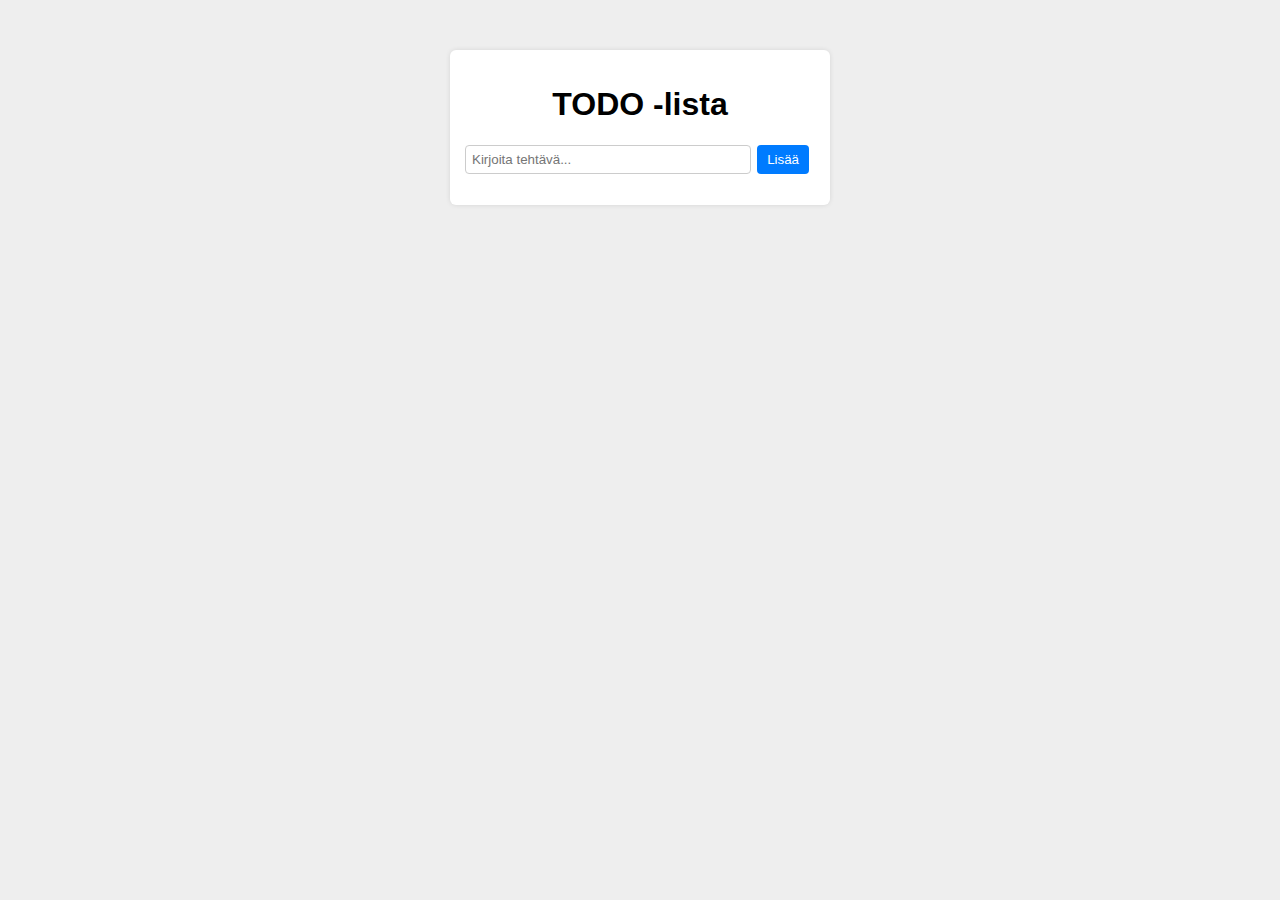
<file: Projekti 1/index.html>
<!DOCTYPE html>
<html lang="fi">
<head>
  <meta charset="UTF-8">
  <meta name="viewport" content="width=device-width, initial-scale=1.0">
  <title>TODO -lista</title>
  <link rel="stylesheet" href="style.css">
</head>
<body>
  <div class="container">
    <h1>TODO -lista</h1>
    <form id="todo-form">
      <input type="text" id="todo-input" placeholder="Kirjoita tehtävä..." />
      <button type="submit">Lisää</button>
      <p id="error-message"></p>
    </form>

    <ul id="todo-list"></ul>
  </div>

  <script src="script.js"></script>
</body>
</html>
</file>
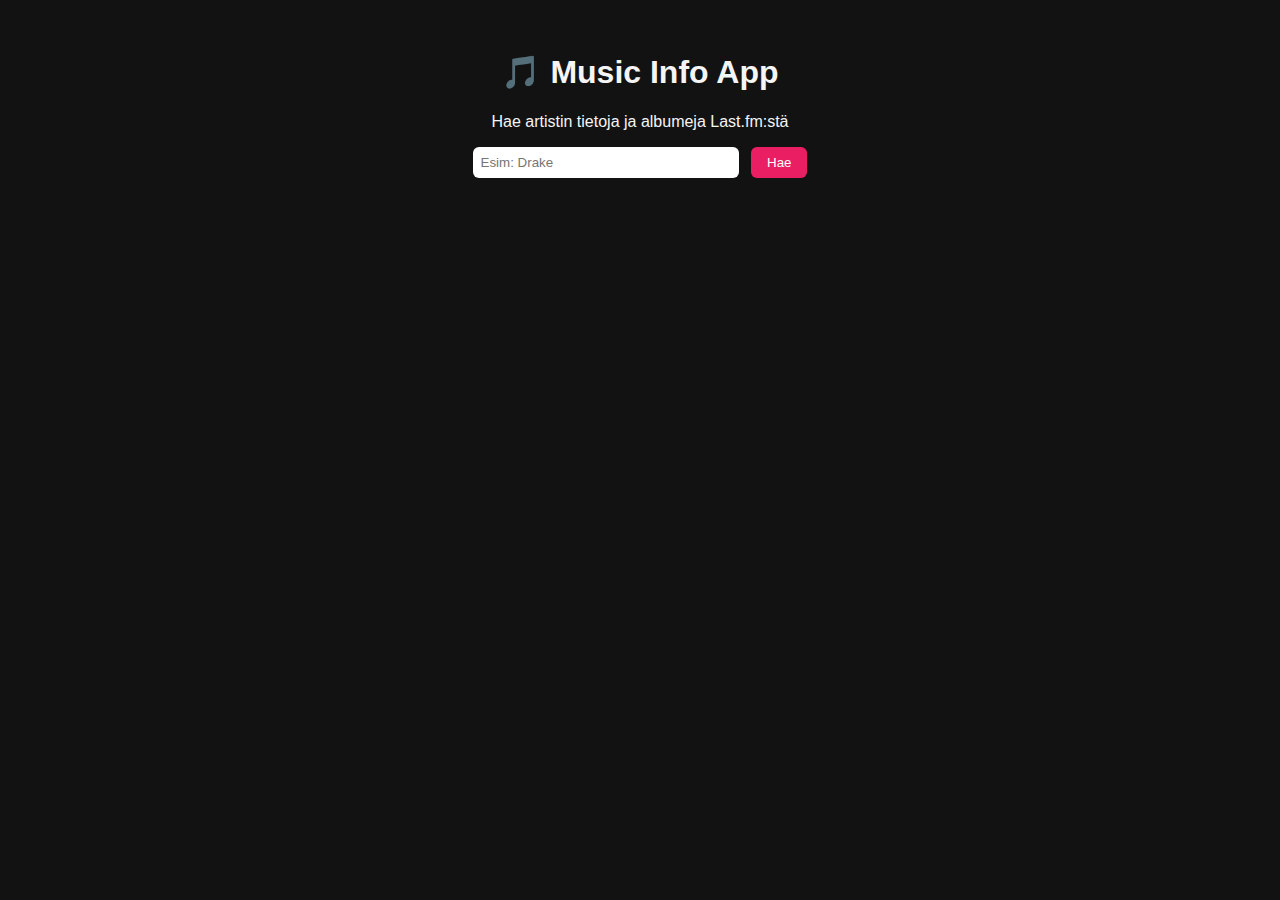
<file: Projekti 2/index.html>
<!DOCTYPE html>
<html lang="fi">
<head>
  <meta charset="UTF-8">
  <meta name="viewport" content="width=device-width, initial-scale=1.0">
  <title>Music Info App – Last.fm API</title>
  <link rel="stylesheet" href="style.css">
</head>
<body>
  <h1>🎵 Music Info App</h1>
  <p>Hae artistin tietoja ja albumeja Last.fm:stä</p>

  <!-- Käyttäjän hakukenttä ja hakupainike -->
  <input type="text" id="artistInput" placeholder="Esim: Drake">
  <button id="searchBtn">Hae</button>

  <!-- Tänne lisätään artistin tiedot dynaamisesti -->
  <div class="artist-info" id="artistInfo"></div>
  <!-- Tänne lisätään albumit dynaamisesti -->
  <div id="albums"></div>

  <script>
    // Oma API-key
    const apiKey = "9bb5d7e2f4d24efeb8dbd8be973743d8";

    // Haetaan viittaus hakupainikkeeseen ja lisätään klikkauskuuntelija
    document.getElementById("searchBtn").addEventListener("click", () => {
      const artist = document.getElementById("artistInput").value.trim();
      // Jos kenttä ei ole tyhjä, haetaan data
      if (artist) fetchArtistData(artist);
    });

    // 🧠 Funktio hakee artistin ja albumien tiedot Last.fm API:sta
    async function fetchArtistData(artist) {
      // API:n URL:t: yksi artistin tietoihin ja toinen albumeihin
      const artistUrl = `https://ws.audioscrobbler.com/2.0/?method=artist.getInfo&artist=${encodeURIComponent(artist)}&api_key=${apiKey}&format=json`;
      const albumUrl = `https://ws.audioscrobbler.com/2.0/?method=artist.getTopAlbums&artist=${encodeURIComponent(artist)}&api_key=${apiKey}&format=json`;

      try {
        // Haetaan molemmat API-kutsut samanaikaisesti 
        const [artistRes, albumRes] = await Promise.all([
          fetch(artistUrl),
          fetch(albumUrl)
        ]);

        // Muutetaan vastaukset JSON-muotoon
        const artistData = await artistRes.json();
        const albumData = await albumRes.json();

        // Kutsutaan funktioita, jotka päivittävät tiedot sivulle
        displayArtist(artistData.artist);
        displayAlbums(albumData.topalbums.album);

      } catch (err) {
        console.error(err);
        document.getElementById("artistInfo").innerHTML = "<p>Virhe haettaessa tietoja.</p>";
      }
    }

    // Näyttää artistin nimen, kuvan ja biografian
    function displayArtist(artist) {
      const infoDiv = document.getElementById("artistInfo");
      infoDiv.innerHTML = `
        <h2>${artist.name}</h2>
        <img src="${artist.image[3]['#text']}" alt="${artist.name}">
        <p>${artist.bio.summary}</p>
      `;
    }

    // Näyttää artistin suosituimmat albumit
    function displayAlbums(albums) {
      const container = document.getElementById("albums");
      container.innerHTML = ""; // Tyhjennetään vanhat tulokset

      // Näytetään vain 12 ensimmäistä albumia
      albums.slice(0, 12).forEach(album => {
        const div = document.createElement("div");
        div.classList.add("album");

        // Luodaan HTML-yksittäiselle albumille
        div.innerHTML = `
          <img src="${album.image[3]['#text']}" alt="${album.name}">
          <h3>${album.name}</h3>
          <p>${album.playcount} kuuntelua</p>
        `;

        container.appendChild(div);
      });
    }
  </script>
</body>
</html>
</file>
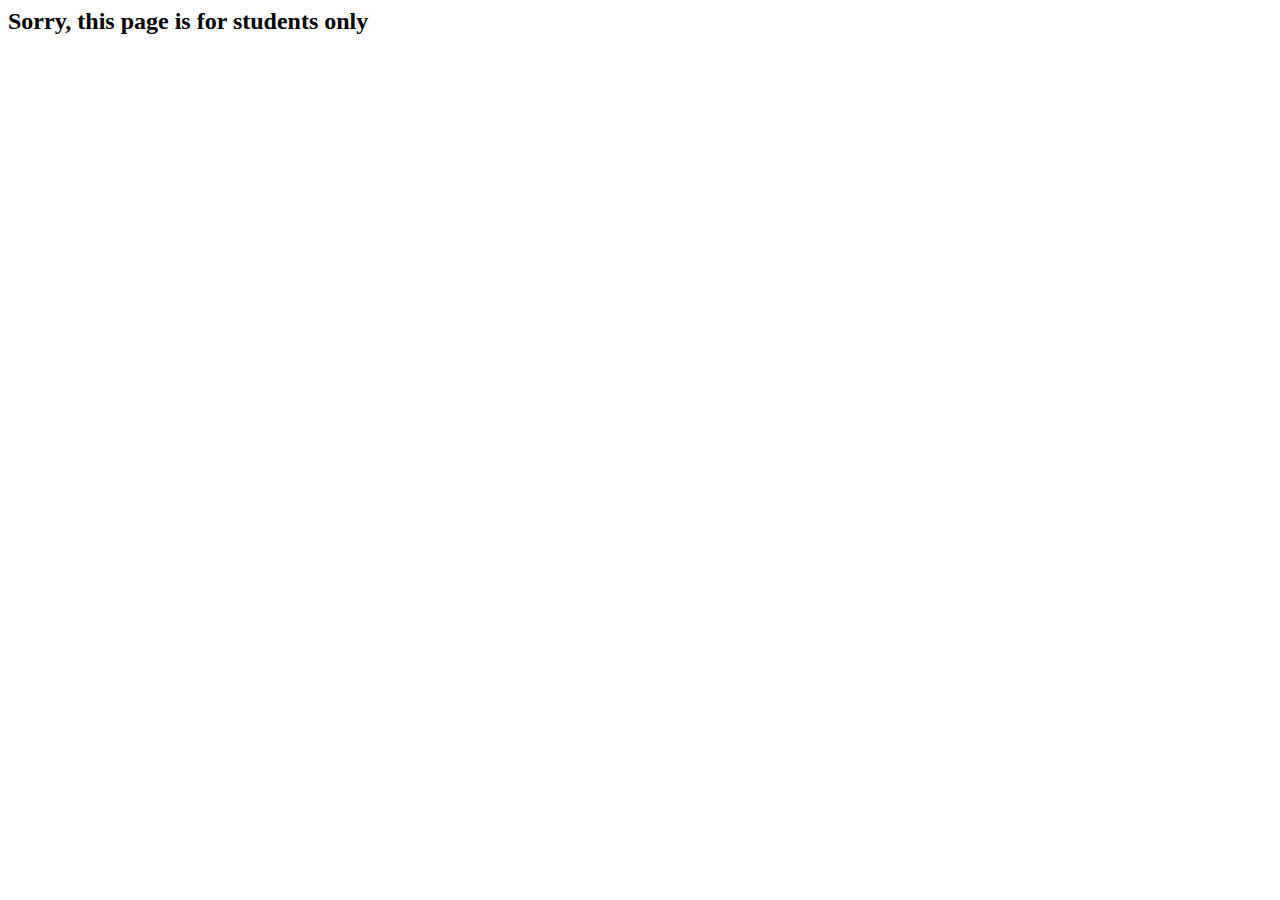
<file: WS2/exercise4.html>
<!DOCTYPE html>
<html>
<head>
  <title>Student Check</title>
  <script>
    function checkStudent() {
      
      var isStudent = confirm("Are you a student?");
      
      
      if (isStudent) {
        document.write("<h2>Welcome student</h2>");
      } else {
        document.write("<h2>Sorry, this page is for students only</h2>");
      }
    }
  </script>
</head>
<body onload="checkStudent()">
</body>
</html>
</file>
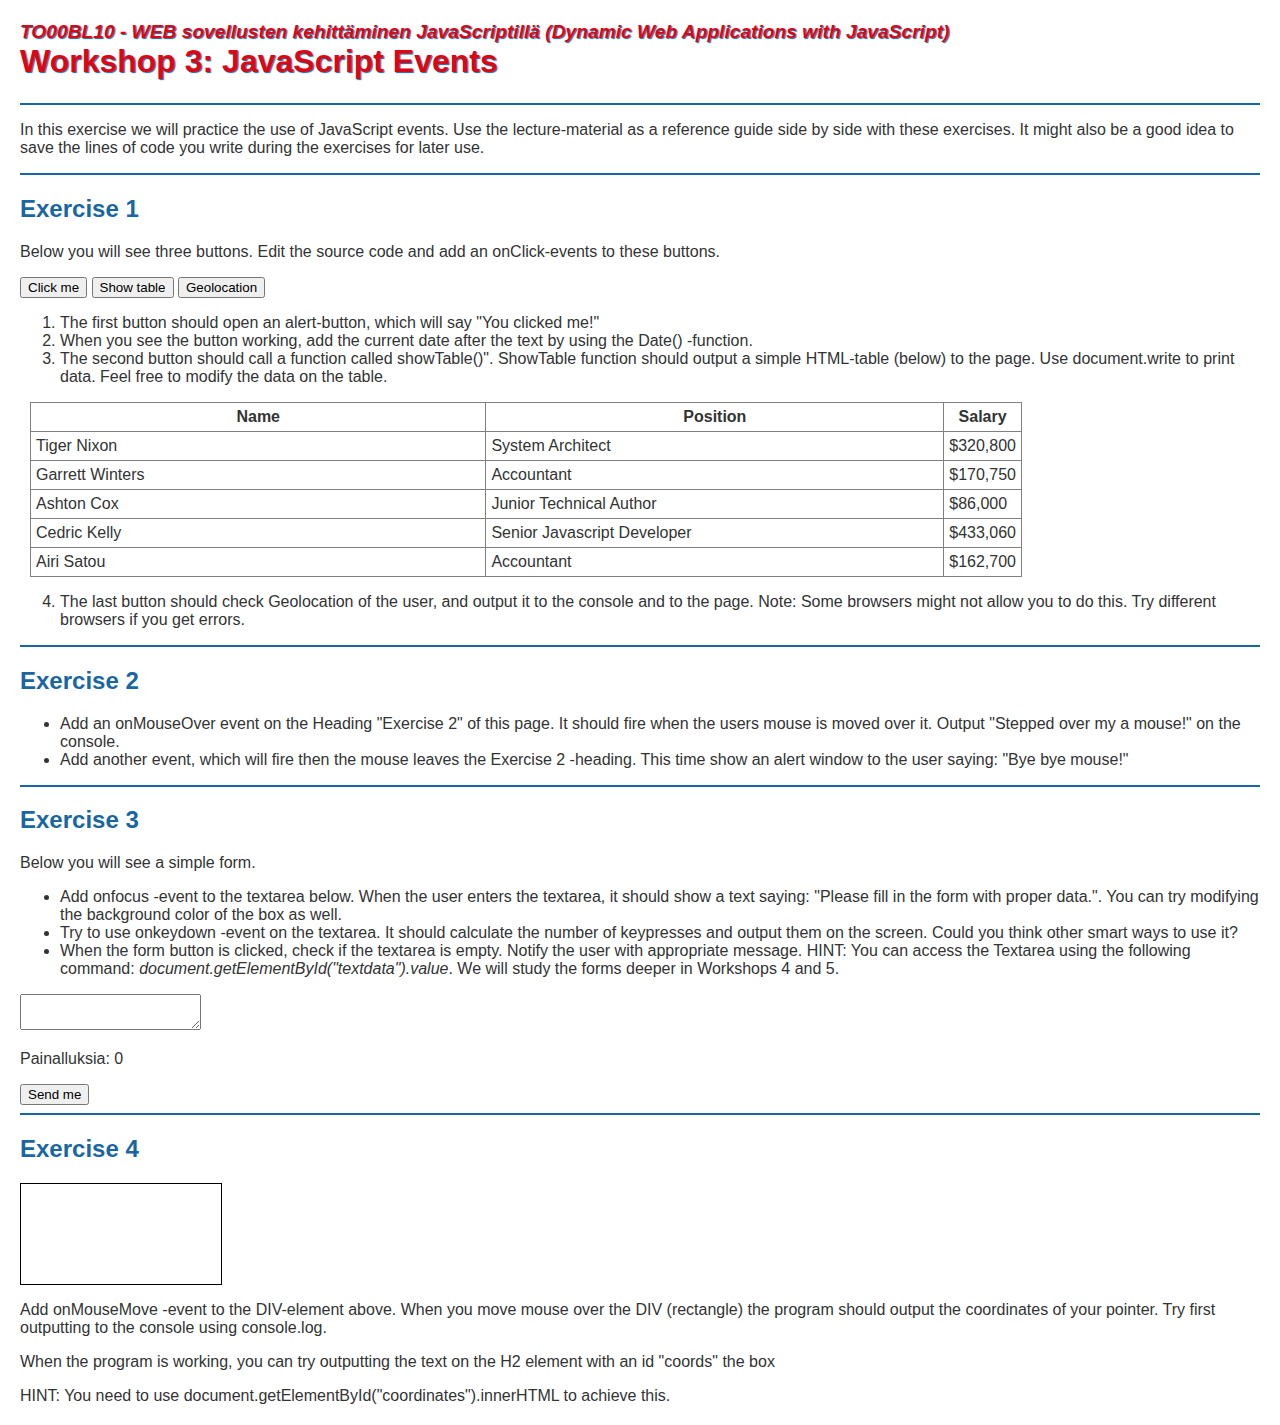
<file: WS3/Workshop3.html>
<!DOCTYPE html>
<html lang="en">
  <head>
    <meta charset="utf-8" />
    <title>Workshop 3</title>
    <link rel="stylesheet" href="styles.css" />
    <script>
      <!-- JavaScript goes here -->
    </script>
  </head>
  <body class="ws3">
    <h1>Workshop 3: JavaScript Events</h1>
    <hr />
    <p>
      In this exercise we will practice the use of JavaScript events. Use the
      lecture-material as a reference guide side by side with these exercises.
      It might also be a good idea to save the lines of code you write during
      the exercises for later use.
    </p>
    <hr />
    <h2>Exercise 1</h2>
    <p>
      Below you will see three buttons. Edit the source code and add an
      onClick-events to these buttons.
    </p>
    <p>
      <button
        onclick="alert('You clicked me!' + new Date().toLocaleDateString())"
      >
        Click me
      </button>
      <button onclick="showTable()">Show table</button>
      <button>Geolocation</button>
    </p>

    <script>
      function showTable() {
        document.write("Tuleeko mitään tekstiä");
      }
    </script>

    <ol>
      <li>
        The first button should open an alert-button, which will say "You
        clicked me!"
      </li>
      <li>
        When you see the button working, add the current date after the text by
        using the Date() -function.
      </li>
      <li>
        The second button should call a function called showTable()". ShowTable
        function should output a simple HTML-table (below) to the page. Use
        document.write to print data. Feel free to modify the data on the table.
      </li>
    </ol>
    <table id="example" class="display">
      <thead>
        <tr>
          <th>Name</th>
          <th>Position</th>
          <th>Salary</th>
        </tr>
      </thead>
      <tbody>
        <tr>
          <td>Tiger Nixon</td>
          <td>System Architect</td>
          <td>$320,800</td>
        </tr>
        <tr>
          <td>Garrett Winters</td>
          <td>Accountant</td>
          <td>$170,750</td>
        </tr>
        <tr>
          <td>Ashton Cox</td>
          <td>Junior Technical Author</td>
          <td>$86,000</td>
        </tr>
        <tr>
          <td>Cedric Kelly</td>
          <td>Senior Javascript Developer</td>
          <td>$433,060</td>
        </tr>
        <tr>
          <td>Airi Satou</td>
          <td>Accountant</td>
          <td>$162,700</td>
        </tr>
      </tbody>
    </table>
    <ol start="4">
      <li>
        The last button should check Geolocation of the user, and output it to
        the console and to the page. Note: Some browsers might not allow you to
        do this. Try different browsers if you get errors.
      </li>
    </ol>
    <hr />
    <h2
      onmouseover="console.log('Stepped over my a mouse!')"
      onmouseout="alert('Bye bye mouse!')"
    >
      Exercise 2
    </h2>
    <ul>
      <li>
        Add an&nbsp;onMouseOver event on the&nbsp;Heading "Exercise 2" of this
        page.&nbsp;It should&nbsp;fire when the users mouse is moved
        over&nbsp;it. Output "Stepped over my a mouse!" on the console.
      </li>
      <li>
        Add another event, which will fire then the mouse leaves the Exercise 2
        -heading. This time show an alert window to the user saying: "Bye bye
        mouse!"
      </li>
    </ul>
    <hr />
    <h2>Exercise 3</h2>
    <p>Below you will see a simple form.</p>
    <ul>
      <li>
        Add onfocus -event to the&nbsp;textarea below. When the user enters the
        textarea, it should show a text saying: "Please fill in the form with
        proper data.". You can try modifying the background color of the box as
        well. &nbsp;
      </li>
      <li>
        Try to use onkeydown -event on the textarea. It should calculate the
        number of keypresses and output them on the screen. Could you think
        other smart ways to use it?
      </li>
      <li>
        When the form button is clicked, check if the textarea is empty. Notify
        the user with appropriate message. HINT: You can access the Textarea
        using the following command:
        <i>document.getElementById("textdata").value</i>. We will study the
        forms deeper in Workshops 4 and 5.
      </li>
    </ul>
    <form>
      <textarea id="myTextarea" ; onkeydown="countKeyPresses()" ;> </textarea
      ><br />

      <p>Painalluksia: <span id="counter">0</span></p>

      <script>
        const textarea = document.getElementById("myTextarea");

        textarea.onfocus = function () {
          textarea.value = "Please fill in the form with proper data.";
          textarea.style.backgroundColor = "#f0f8ff";
        };
      </script>

      <script>
        let count = 0;

        function countKeyPresses() {
          count++;
          document.getElementById("counter").textContent = count;
        }
      </script>

      <span id="charcount"></span>
      <button>Send me</button>
    </form>
    <hr />
    <h2>Exercise 4</h2>
    <div id="coordinates"></div>

    <script>
      const box = document.getElementById("coordinates");

      box.onmousemove = function (event) {
        let x = event.offsetX;
        let y = event.offsetY;

        console.log("X: " + x + ", Y: " + y);

        box.innerHTML = "X: " + x + " , Y: " + y;
      };

      box.onmouseleave = function () {
        box.innerHTML = "";
      };
    </script>
    
    <p>
      Add onMouseMove -event to the DIV-element above. When you move mouse over
      the DIV (rectangle) the program should output the coordinates of your
      pointer. Try first outputting to the console using console.log.
    </p>
    <p>
      When the program is working, you can try outputting the text on the H2
      element with an id "coords" the box
    </p>
    <p>
      HINT: You need to use document.getElementById("coordinates").innerHTML to
      achieve this.
    </p>
  </body>
</html>
</file>
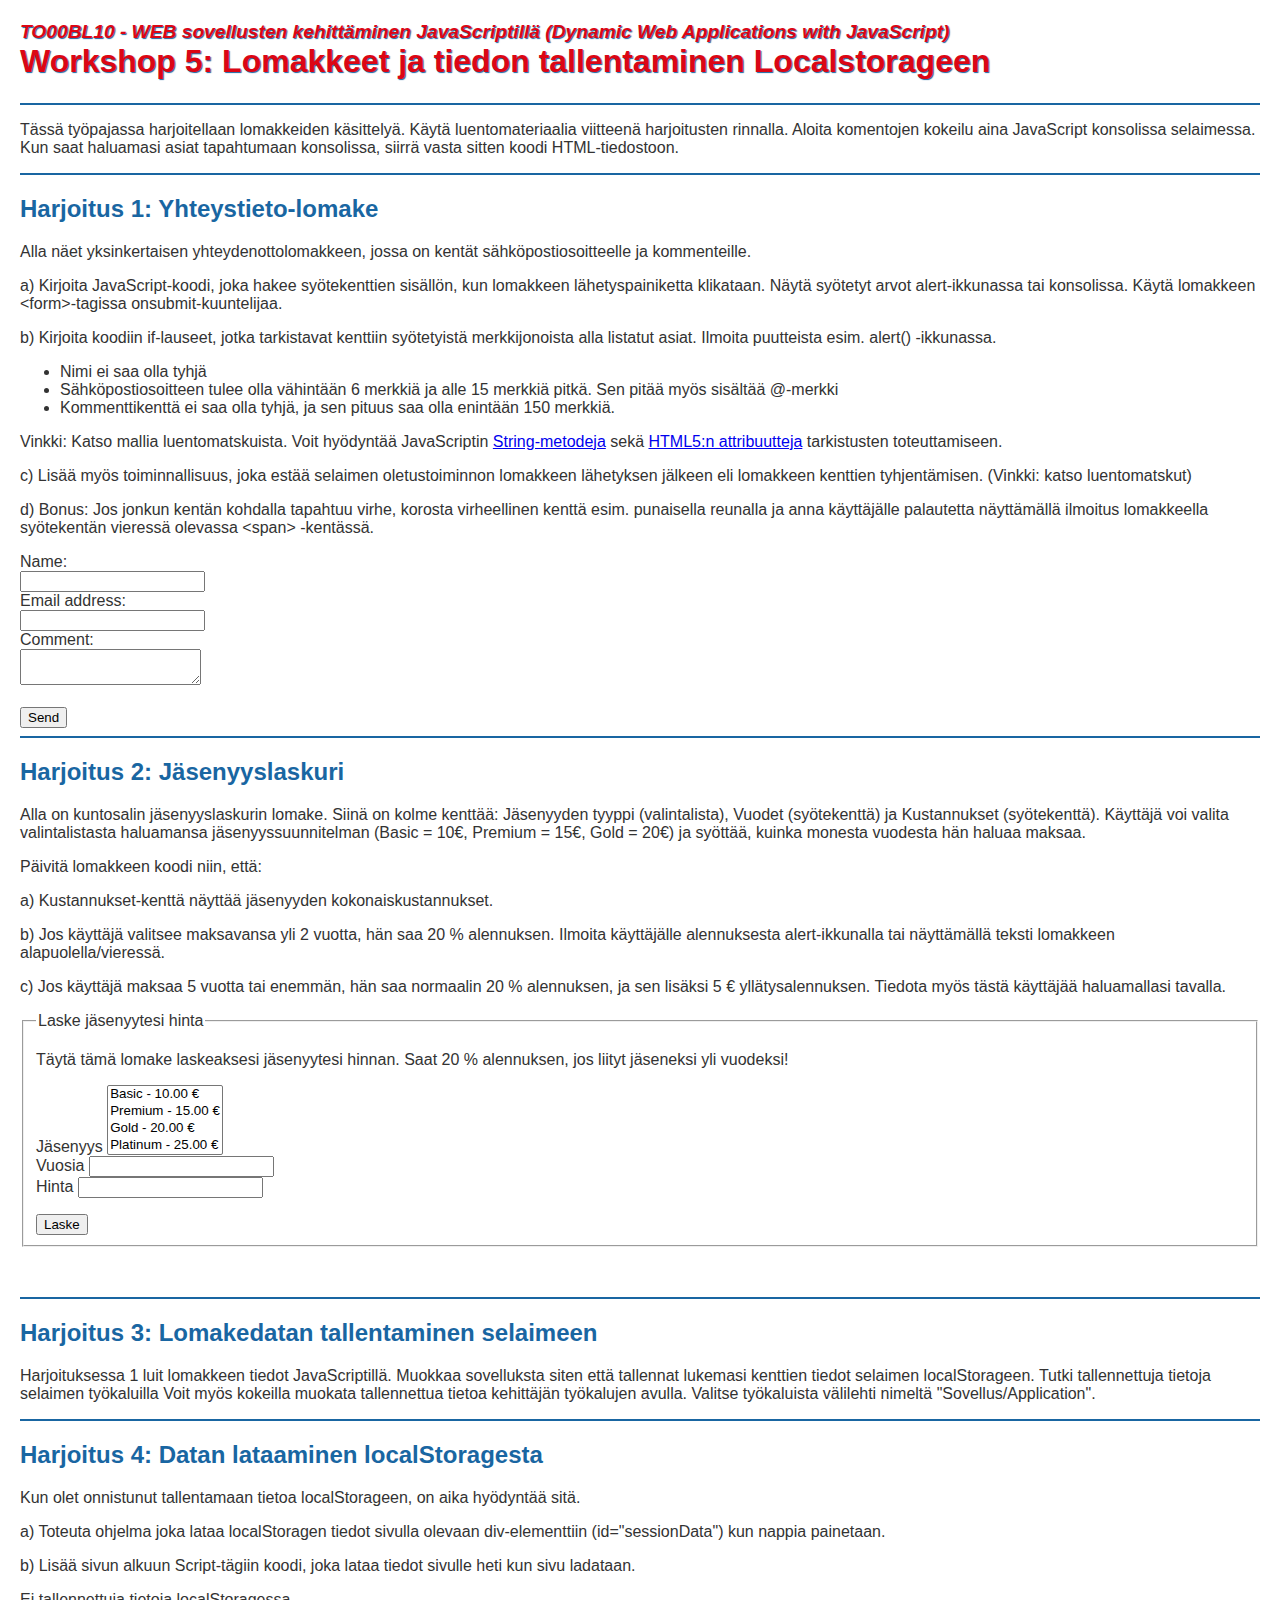
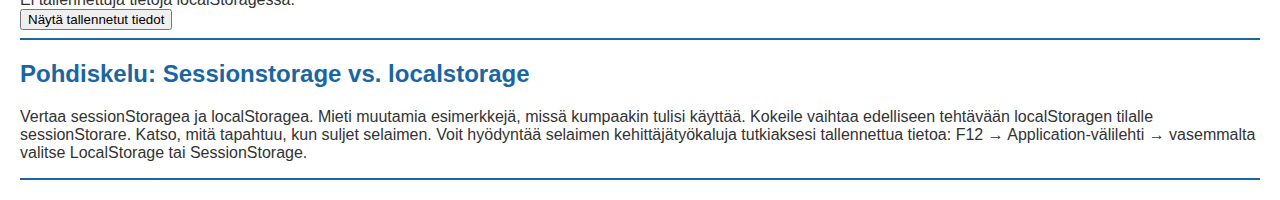
<file: WS5/Workshop5.html>
<!DOCTYPE HTML>
<html lang="en">

<head>
    <meta charset="UTF-8">
    <title>Workshop 5</title>
    <link rel="stylesheet" href="css/styles.css">
</head>

<body>
    <h1>Workshop 5: Lomakkeet ja tiedon tallentaminen Localstorageen</h1>
    <hr />
    <p>Tässä työpajassa harjoitellaan lomakkeiden käsittelyä. Käytä luentomateriaalia viitteenä harjoitusten rinnalla.
        Aloita komentojen kokeilu aina JavaScript konsolissa selaimessa. Kun saat haluamasi asiat tapahtumaan
        konsolissa, siirrä vasta sitten koodi HTML-tiedostoon. </p>

    <hr />
    <h2>Harjoitus 1: Yhteystieto-lomake</h2>
    <p data-line="4">Alla näet yksinkertaisen yhteydenottolomakkeen, jossa on kentät sähköpostiosoitteelle ja
        kommenteille.</p>
    <p data-line="6">a) Kirjoita JavaScript-koodi, joka hakee syötekenttien sisällön, kun lomakkeen
        lähetyspainiketta klikataan. Näytä syötetyt arvot alert-ikkunassa tai konsolissa. Käytä lomakkeen
        &lt;form>-tagissa onsubmit-kuuntelijaa.
    </p>
    <p data-line="8">b) Kirjoita koodiin if-lauseet, jotka tarkistavat kenttiin syötetyistä merkkijonoista alla listatut
        asiat. Ilmoita puutteista esim. alert() -ikkunassa.
    <ul>
        <li>Nimi ei saa olla tyhjä</li>
        <li>Sähköpostiosoitteen tulee olla vähintään 6 merkkiä ja alle 15 merkkiä pitkä. Sen pitää myös sisältää
            @-merkki</li>
        <li>Kommenttikenttä ei saa olla tyhjä, ja sen pituus saa olla enintään 150 merkkiä.</li>
    </ul>
    Vinkki: Katso mallia luentomatskuista. Voit hyödyntää JavaScriptin
    <a href="http://www.w3schools.com/js/js_string_methods.asp" target="_blank">String-metodeja</a> sekä <a
        href="https://mika-stenberg.gitbook.io/web-sovelluksia-javascriptin-avulla/4.-lomakkeiden-kaesittely/lomakkeen-tarkastaminen-html5-n-avulla"
        target="_blank">HTML5:n attribuutteja</a> tarkistusten
    toteuttamiseen.</p>
    <p data-line="12">c) Lisää myös toiminnallisuus, joka estää selaimen oletustoiminnon lomakkeen lähetyksen jälkeen
        eli lomakkeen kenttien tyhjentämisen.
        (Vinkki: katso luentomatskut)</p>


    <p data-line="12">d) Bonus: Jos jonkun kentän kohdalla tapahtuu virhe, korosta virheellinen kenttä esim. punaisella
        reunalla ja anna käyttäjälle palautetta näyttämällä ilmoitus lomakkeella syötekentän vieressä olevassa &lt;span>
        -kentässä.</p>
    <form onsubmit="return handleSubmit(event)">
        <div class="no-border">
            <label>Name:<br>
                <input type="text" name="name"><span id="name"></span>
            </label>
        </div>
        <div class="no-border">
            <label>Email address:<br>
                <input type="text" name="email"><span id="email"></span>
            </label>
        </div>
        <div class="no-border">
            <label>
                Comment:<br>
            </label>
            <textarea name="comment"></textarea><span id="comment"></span>
        </div>
        <br>
        <input type="submit" value="Send">
    </form>

   <script>
function handleSubmit(event) {
    event.preventDefault(); 

    const form = event.target;
    const name = form.querySelector('input[name="name"]').value;
    const email = form.querySelector('input[name="email"]').value;
    const comment = form.querySelector('textarea[name="comment"]').value;

     if (name === "") {
        alert("Nimi ei saa olla tyhjä!");
        return false;
    }

    if (email.length < 6 || email.length > 15 || !email.includes("@")) {
        alert("Sähköpostin tulee olla 6-15 merkkiä pitkä ja sisältää @-merkki!");
        return false;
    }

    if (comment === "") {
        alert("Kommenttikenttä ei saa olla tyhjä!");
        return false;
    }

    if (comment.length > 150) {
        alert("Kommentti saa olla enintään 150 merkkiä pitkä!");
        return false;
    }


    alert(`Name: ${name}\nEmail: ${email}\nComment: ${comment}`);

    return false;
}
</script>

    <hr />
    <h2>Harjoitus 2: Jäsenyyslaskuri</h2>
    <p data-line="16">Alla on kuntosalin jäsenyyslaskurin lomake. Siinä on kolme kenttää: Jäsenyyden tyyppi
        (valintalista), Vuodet
        (syötekenttä) ja Kustannukset (syötekenttä).
        Käyttäjä voi valita valintalistasta haluamansa jäsenyyssuunnitelman (Basic = 10€, Premium = 15€, Gold = 20€) ja
        syöttää, kuinka monesta vuodesta hän haluaa maksaa.

    </p>
    <p data-line="20">
    <p>Päivitä lomakkeen koodi niin, että:</p>
    <p data-line="20">a) Kustannukset-kenttä näyttää jäsenyyden kokonaiskustannukset.
    </p>
    <p data-line="22">b) Jos käyttäjä valitsee maksavansa yli 2 vuotta, hän saa 20 % alennuksen. Ilmoita käyttäjälle
        alennuksesta alert-ikkunalla tai näyttämällä teksti lomakkeen alapuolella/vieressä.

    <p data-line="24">c) Jos käyttäjä maksaa 5 vuotta tai enemmän, hän saa normaalin 20 % alennuksen, ja sen lisäksi 5 €
        yllätysalennuksen. Tiedota myös tästä käyttäjää haluamallasi tavalla.
    <form action="#" method="post" id="theForm">
        <fieldset>
            <legend>Laske jäsenyytesi hinta</legend>
            <p>Täytä tämä lomake laskeaksesi jäsenyytesi hinnan. Saat 20 % alennuksen, jos liityt jäseneksi yli
                vuodeksi!</p>
            <div>
                <label for="type">Jäsenyys</label>
                <select name="type" id="type" size="4" required>
                    <option value="10">Basic - 10.00 &euro;</option>
                    <option value="15">Premium - 15.00 &euro;</option>
                    <option value="20">Gold - 20.00 &euro;</option>
                    <option value="25">Platinum - 25.00 &euro;</option>
                </select>
            </div>
            <div>
                <label for="years">Vuosia</label>
                <input type="number" name="years" id="years" min="1" required>
            </div>
            <div>
                <label for="cost">Hinta</label>
                <input type="text" name="cost" id="cost" readonly>
            </div>
            <p id="discount-message" font-weight: bold;></p>
            <input type="submit" value="Laske" id="submit">
        </fieldset>
    </form>

    <script>
document.getElementById("theForm").addEventListener("submit", function(event) {
    event.preventDefault();

    const type = parseFloat(document.getElementById("type").value);
    const years = parseInt(document.getElementById("years").value);
    const costField = document.getElementById("cost");
    const message = document.getElementById("discount-message");

    let total = type * years;
    let info = "";

    if (years > 2 && years < 5) {
        total = total * 0.8; 
        info = "Saat 20 % alennuksen yli kahden vuoden jäsenyydestä!";
    } else if (years >= 5) {
        total = total * 0.8 - 5; 
        info = "Saat 20 % alennuksen ja lisäksi 5 € yllätysalennuksen!";
    }

    costField.value = total.toFixed(2) + " €";
    message.textContent = info;

    alert(`Kokonaiskustannus: ${total.toFixed(2)} €\n${info}`);
});
</script>

    <p data-line="20">&nbsp;</p>
    <hr />

    <h2>Harjoitus 3: Lomakedatan tallentaminen selaimeen</h2>
    <p>Harjoituksessa 1 luit lomakkeen tiedot JavaScriptillä. Muokkaa sovelluksta siten että tallennat lukemasi kenttien
        tiedot selaimen localStorageen.
        Tutki tallennettuja tietoja selaimen työkaluilla Voit myös kokeilla muokata
        tallennettua tietoa kehittäjän työkalujen avulla. Valitse työkaluista välilehti nimeltä "Sovellus/Application".

    <script>

const contactForm = document.querySelector('form[onsubmit="return handleSubmit(event)"]');

contactForm.addEventListener("submit", function(event) {

    event.preventDefault();

    const name = contactForm.querySelector('input[name="name"]').value.trim();
    const email = contactForm.querySelector('input[name="email"]').value.trim();
    const comment = contactForm.querySelector('textarea[name="comment"]').value.trim();

    localStorage.setItem("userName", name);
    localStorage.setItem("userEmail", email);
    localStorage.setItem("userComment", comment);

    console.log("Lomakkeen tiedot tallennettu localStorageen:");
    console.log({ name, email, comment });
});
</script>


        <hr />
    <div>
        <h2>Harjoitus 4: Datan lataaminen localStoragesta</h2>
        <p>Kun olet onnistunut tallentamaan tietoa localStorageen, on aika hyödyntää sitä.
        <p>
            a) Toteuta ohjelma joka lataa localStoragen tiedot sivulla olevaan div-elementtiin (id="sessionData") kun
            nappia painetaan.
        <p></p>

        b) Lisää sivun alkuun Script-tägiin koodi, joka lataa tiedot sivulle heti kun sivu ladataan.

        </p>
        <div id="sessiondata">Session data goes here!</div>
        <button id="loadDataBtn">Näytä tallennetut tiedot</button>
    </div>

    <script>

function loadSessionData() {
    const name = localStorage.getItem("userName");
    const email = localStorage.getItem("userEmail");
    const comment = localStorage.getItem("userComment");

    const target = document.getElementById("sessiondata");

    if (name || email || comment) {
        target.innerHTML = `
            <strong>Tallennetut tiedot:</strong><br>
            Nimi: ${name || "-"}<br>
            Sähköposti: ${email || "-"}<br>
            Kommentti: ${comment || "-"}
        `;
    } else {
        target.textContent = "Ei tallennettuja tietoja localStoragessa.";
    }
}

document.getElementById("loadDataBtn").addEventListener("click", loadSessionData);

window.addEventListener("load", loadSessionData);
</script>

    <hr />
    <div>
        <h2>Pohdiskelu: Sessionstorage vs. localstorage</h2>
        <p>Vertaa sessionStoragea ja localStoragea.
            Mieti muutamia esimerkkejä, missä kumpaakin tulisi käyttää.
            Kokeile vaihtaa edelliseen tehtävään localStoragen tilalle sessionStorare.
            Katso, mitä tapahtuu, kun suljet selaimen.
            Voit hyödyntää selaimen kehittäjätyökaluja tutkiaksesi tallennettua tietoa:
            F12 → Application-välilehti → vasemmalta valitse LocalStorage tai SessionStorage.</p>
    </div>
    <hr />

</body>

</html>
</file>
<file: Projekti 1/style.css>
body {
  font-family: sans-serif;
  background: #eee;
  display: flex;
  justify-content: center;
  margin-top: 50px;
}

.container {
  background: #fff;
  padding: 15px;
  border-radius: 6px;
  width: 350px;
  box-shadow: 0 0 5px rgba(0,0,0,0.1);
}

h1 { text-align: center; }

form {
  display: flex;
  gap: 6px;
  margin-bottom: 10px;
}

#todo-input {
  flex: 1;
  padding: 6px;
  border: 1px solid #ccc;
  border-radius: 4px;
}

#todo-input.error { border-color: red; }

button {
  padding: 6px 10px;
  border: none;
  border-radius: 4px;
  background: #007bff;
  color: #fff;
  cursor: pointer;
}

button:hover { background: #0056b3; }

#error-message {
  color: red;
  font-size: 0.9em;
  text-align: center;
}

ul { list-style: none; padding: 0; }

li {
  display: flex;
  justify-content: space-between;
  align-items: center;
  background: #fafafa;
  border: 1px solid #ddd;
  padding: 6px;
  border-radius: 4px;
  margin-bottom: 5px;
}

li.done span { text-decoration: line-through; color: gray; }

.action-buttons button {
  background: none;
  color: inherit;
  font-size: 1em;
}
</file>
<file: Projekti 2/style.css>
body {
  font-family: Arial, sans-serif;
  background: #121212;
  color: #f5f5f5;
  text-align: center;
  margin: 0;
  padding: 2rem;
}

input {
  padding: 0.5rem;
  width: 250px;
  border-radius: 6px;
  border: none;
}

button {
  padding: 0.5rem 1rem;
  border: none;
  border-radius: 6px;
  background: #e91e63;
  color: white;
  cursor: pointer;
  margin-left: 0.5rem;
}

button:hover {
  background: #ff4081;
}

#albums {
  display: grid;
  grid-template-columns: repeat(auto-fit, minmax(180px, 1fr));
  gap: 1rem;
  margin-top: 2rem;
}

.album {
  background: #1e1e1e;
  border-radius: 10px;
  padding: 1rem;
  box-shadow: 0 0 10px rgba(0,0,0,0.3);
}

.album img {
  width: 100%;
  border-radius: 10px;
}

.artist-info {
  margin-top: 1rem;
  max-width: 700px;
  margin-left: auto;
  margin-right: auto;
}
</file>
<file: WS3/styles.css>
body {
  font-family: "Trebuchet MS", Helvetica, sans-serif;
  color: #333333;
  margin: 20px;
}
h1:before {
  content: "TO00BL10 - WEB sovellusten kehittäminen JavaScriptillä (Dynamic Web Applications with JavaScript)";
  display: block;
  font-size: 60%;
  font-style: italic;
}
h1 {
  height: 60px;
  color: #dc0614;
  text-shadow: 1px 1px 1px #1966a2;
}
h2 {
  color: #1966a2;
}
hr {
  border: 1px solid #1966a2;
}
.red-box {
  background: red;
  width: 50px;
  height: 50px;
}
.no-border {
  border: 0;
  height: auto;
  padding: 0;
  margin: 0;
}
.red,
.error,
.error textarea,
.error input {
  border-color: red;
  color: red;
}
div.border {
  border: 1px solid black;
  padding: 5px;
  float: left;
}
.clear {
  clear: both;
}
.ws3 div,
.ws4.div {
  width: 200px;
  height: 100px;
  border: 1px solid black;
}
.ws3 table,
.ws3 tr,
.ws3 td {
  margin: 10px;
  padding: 10px;
}
.ws3 table,
.ws3 tr,
.ws3 td,
.ws3 th,
.ws5 table,
ws5.tr,
ws5.td {
  border: 1px solid gray;
  width: 50%;
  border-collapse: collapse;
  padding: 5px;
}
table.display {
  width: 80%;
}
.ws4 img {
  position: relative;
  left: 0px;
}
.ws5 div {
  width: 200px;
  margin: 20px;
  padding: 20px;
  border: 1px solid black;
}
.ws5 span {
  display: none;
}
.ws5 .error span {
  display: block;
}
.ws6 div {
  margin-bottom: 10px;
}
.ws6 table,
.ws6 tr,
.ws6 td,
.ws7 table,
.ws7 tr,
.ws7 td {
  border: 1px solid gray;
  width: 50%;
}
.ws7 div {
  min-width: 200px;
  width: auto;
  min-height: 200px;
  height: auto;
  border: 1px solid black;
}
.ws8 table {
  border-collapse: collapse;
  width: 700px;
  border: 1px solid black;
}
.ws8 th,
.ws8 td {
  padding: 4px;
  font-family: Verdana;
  font-size: 12px;
}
.ws8 tr:nth-child(even) {
  background-color: #f2f2f2;
}
.ws8 th,
.ws8 td {
  border: 1px solid #ddd;
}
.ws8 td {
  height: 40px;
  text-align: center;
  vertical-align: middle;
}
.ws8 img {
  width: 100px;
}
#jsondata,
#rawdata,
#weatherdata {
  border: 1px solid black;
  padding: 10px;
}
.ws9 div {
  width: 200px;
  height: 100px;
  border: 1px solid black;
}
#ajax {
  width: 80%;
  height: 500px;
  border: 1px solid black;
  overflow: auto;
  padding: 20px;
}
.ws-9 #main-content {
  width: 100%;
  height: auto;
  border: 0;
}
</file>
<file: WS5/css/styles.css>
body {
  font-family: "Trebuchet MS", Helvetica, sans-serif;
  color: #333333;
  margin: 20px;
}
h1:before {
  content: "TO00BL10 - WEB sovellusten kehittäminen JavaScriptillä (Dynamic Web Applications with JavaScript)";
  display: block;
  font-size: 60%;
  font-style: italic;
}
h1 {
  height: 60px;
  color: #dc0614;
  text-shadow: 1px 1px 1px #1966a2;
}
h2 {
  color: #1966a2;
}
hr {
  border: 1px solid #1966a2;
}
.red-box {
  background: red;
  width: 50px;
  height: 50px;
}
.no-border {
  border: 0;
  height: auto;
  padding: 0;
  margin: 0;
}
.red,
.error,
.error textarea,
.error input {
  border-color: red;
  color: red;
}
div.border {
  border: 1px solid black;
  padding: 5px;
  float: left;
}
.clear {
  clear: both;
}
.ws3 div,
.ws4.div {
  width: 200px;
  height: 100px;
  border: 1px solid black;
}
.ws3 table,
.ws3 tr,
.ws3 td {
  margin: 10px;
  padding: 10px;
}
.ws3 table,
.ws3 tr,
.ws3 td,
.ws3 th,
.ws5 table,
ws5.tr,
ws5.td {
  border: 1px solid gray;
  width: 50%;
  border-collapse: collapse;
  padding: 5px;
}
table.display {
  width: 80%;
}
.ws4 img {
  position: relative;
  left: 0px;
}
.ws5 div {
  width: 200px;
  margin: 20px;
  padding: 20px;
  border: 1px solid black;
}
.ws5 span {
  display: none;
}
.ws5 .error span {
  display: block;
}
.ws6 div {
  margin-bottom: 10px;
}
.ws6 table,
.ws6 tr,
.ws6 td,
.ws7 table,
.ws7 tr,
.ws7 td {
  border: 1px solid gray;
  width: 50%;
}
.ws7 div {
  min-width: 200px;
  width: auto;
  min-height: 200px;
  height: auto;
  border: 1px solid black;
}
.ws8 table {
  border-collapse: collapse;
  width: 700px;
  border: 1px solid black;
}
.ws8 th,
.ws8 td {
  padding: 4px;
  font-family: Verdana;
  font-size: 12px;
}
.ws8 tr:nth-child(even) {
  background-color: #f2f2f2;
}
.ws8 th,
.ws8 td {
  border: 1px solid #ddd;
}
.ws8 td {
  height: 40px;
  text-align: center;
  vertical-align: middle;
}
.ws8 img {
  width: 100px;
}
#jsondata,
#rawdata,
#weatherdata {
  border: 1px solid black;
  padding: 10px;
}
.ws9 div {
  width: 200px;
  height: 100px;
  border: 1px solid black;
}
#ajax {
  width: 80%;
  height: 500px;
  border: 1px solid black;
  overflow: auto;
  padding: 20px;
}
.ws-9 #main-content {
  width: 100%;
  height: auto;
  border: 0;
}
</file>
